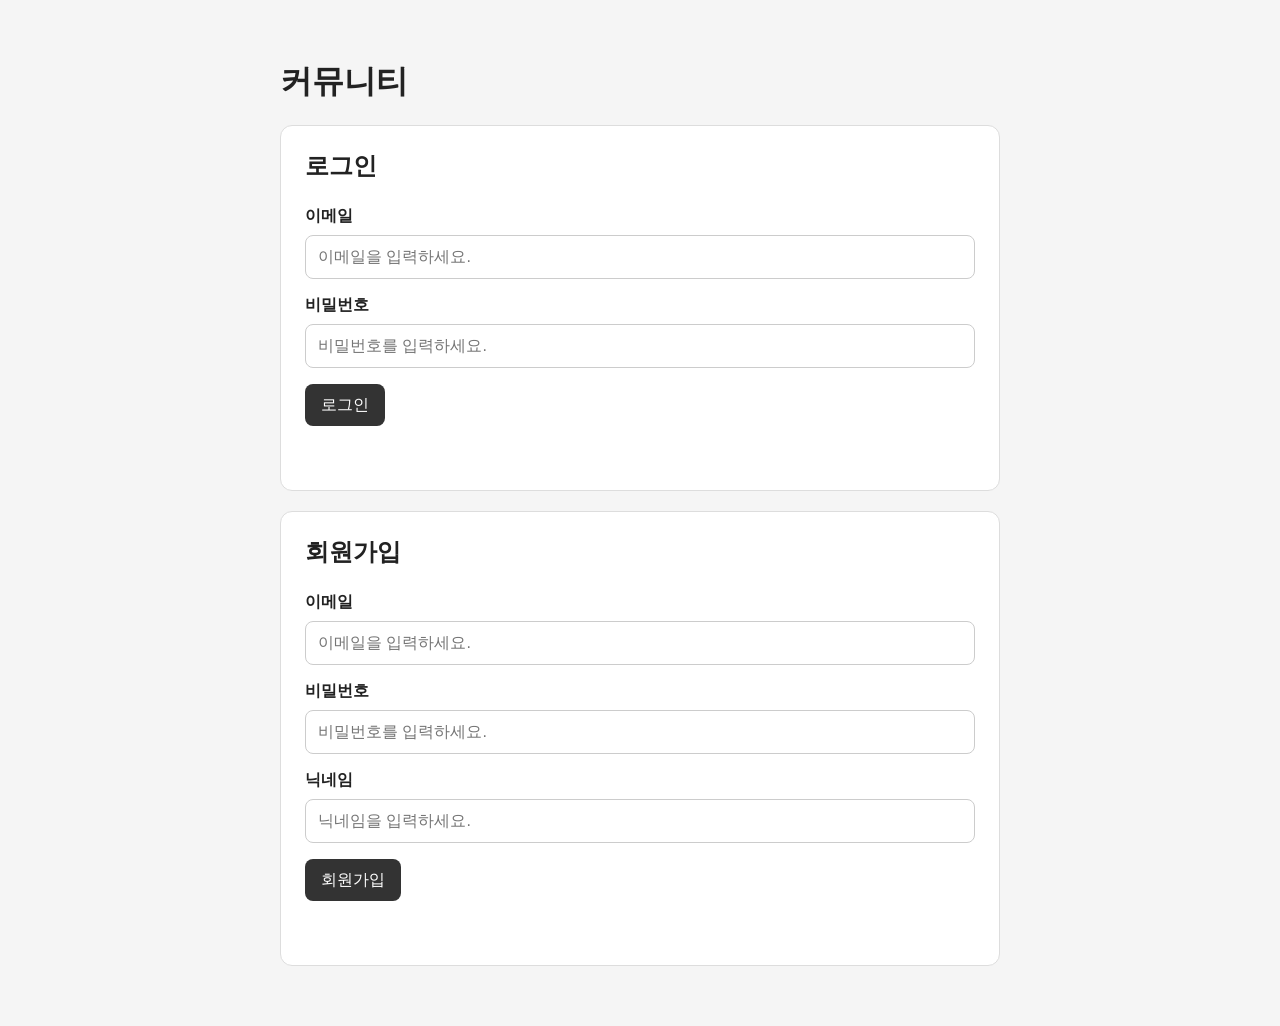
<file: community_frontend/index.html>
<!doctype html>
<html lang="ko">
  <head>
    <meta charset="UTF-8" />
    <meta name="viewport" content="width=device-width, initial-scale=1.0" />

    <title>로그인 및 회원가입</title>

    <link rel="stylesheet" href="./css/style.css" />
  </head>

  <body>
    <main class="container">
      <h1>커뮤니티</h1>

      <section class="card">
        <h2>로그인</h2>

        <form id="login-form">
          <div class="form-group">
            <label for="login-email">이메일</label>
            <input
              id="login-email"
              type="email"
              placeholder="이메일을 입력하세요."
              required
            />
          </div>

          <div class="form-group">
            <label for="login-password">비밀번호</label>
            <input
              id="login-password"
              type="password"
              placeholder="비밀번호를 입력하세요."
              required
            />
          </div>

          <button type="submit">로그인</button>
        </form>

        <p id="login-message" class="message"></p>
      </section>

      <section class="card">
        <h2>회원가입</h2>

        <form id="signup-form">
          <div class="form-group">
            <label for="signup-email">이메일</label>
            <input
              id="signup-email"
              type="email"
              placeholder="이메일을 입력하세요."
              required
            />
          </div>

          <div class="form-group">
            <label for="signup-password">비밀번호</label>
            <input
              id="signup-password"
              type="password"
              placeholder="비밀번호를 입력하세요."
              required
            />
          </div>

          <div class="form-group">
            <label for="signup-nickname">닉네임</label>
            <input
              id="signup-nickname"
              type="text"
              placeholder="닉네임을 입력하세요."
              required
            />
          </div>

          <button type="submit">회원가입</button>
        </form>

        <p id="signup-message" class="message"></p>
      </section>
    </main>

    <script src="./js/auth.js"></script>
  </body>
</html>
</file>
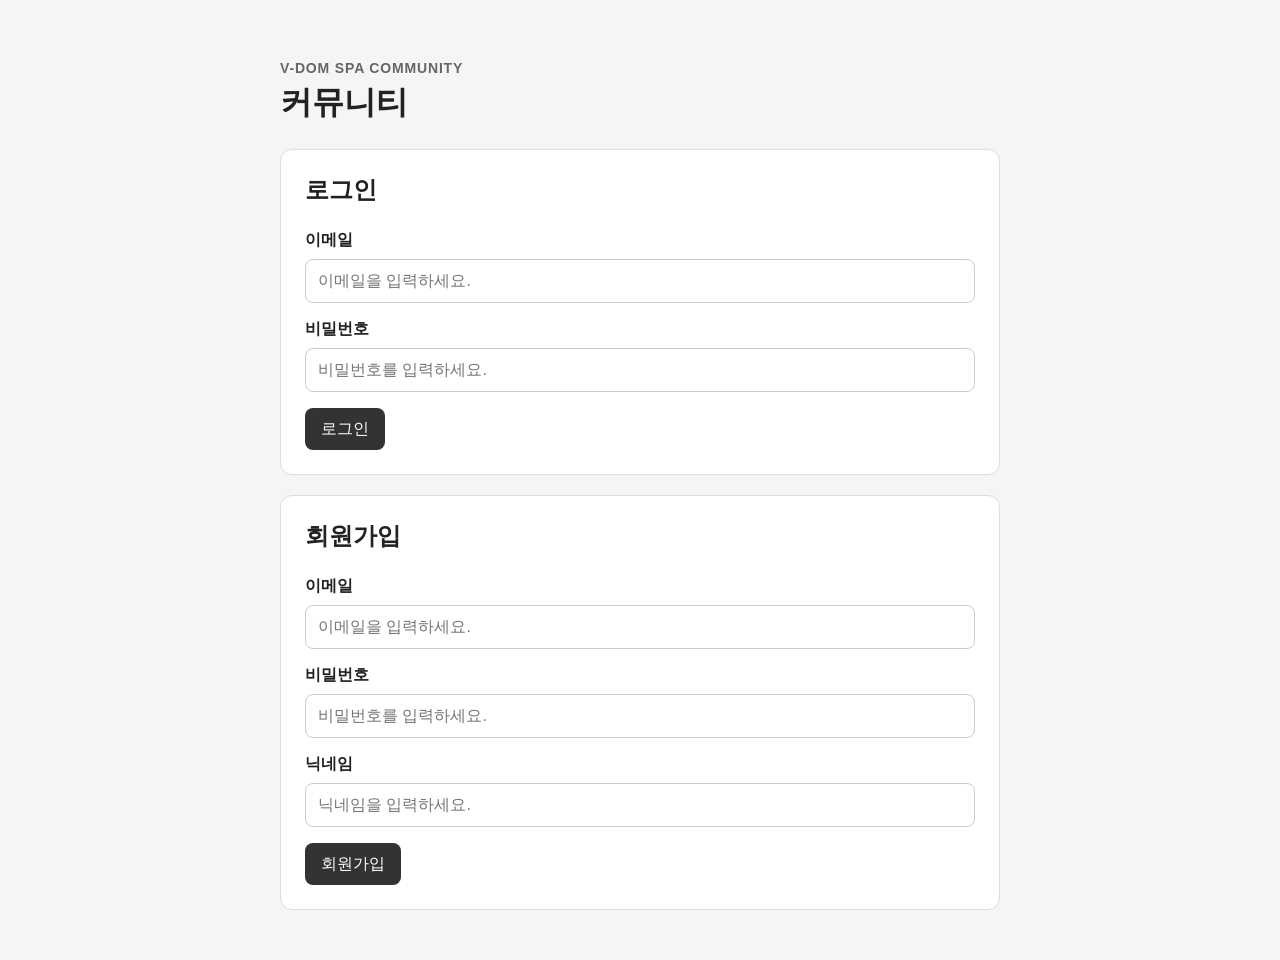
<file: community_vdom/index.html>
<!doctype html>
<html lang="ko">
  <head>
    <meta charset="UTF-8" />

    <meta name="viewport" content="width=device-width, initial-scale=1.0" />

    <title>V-DOM 커뮤니티</title>

    <link rel="stylesheet" href="./css/style.css" />
  </head>

  <body>
    <div id="app"></div>

    <script type="module" src="./js/app.js"></script>
  </body>
</html>
</file>
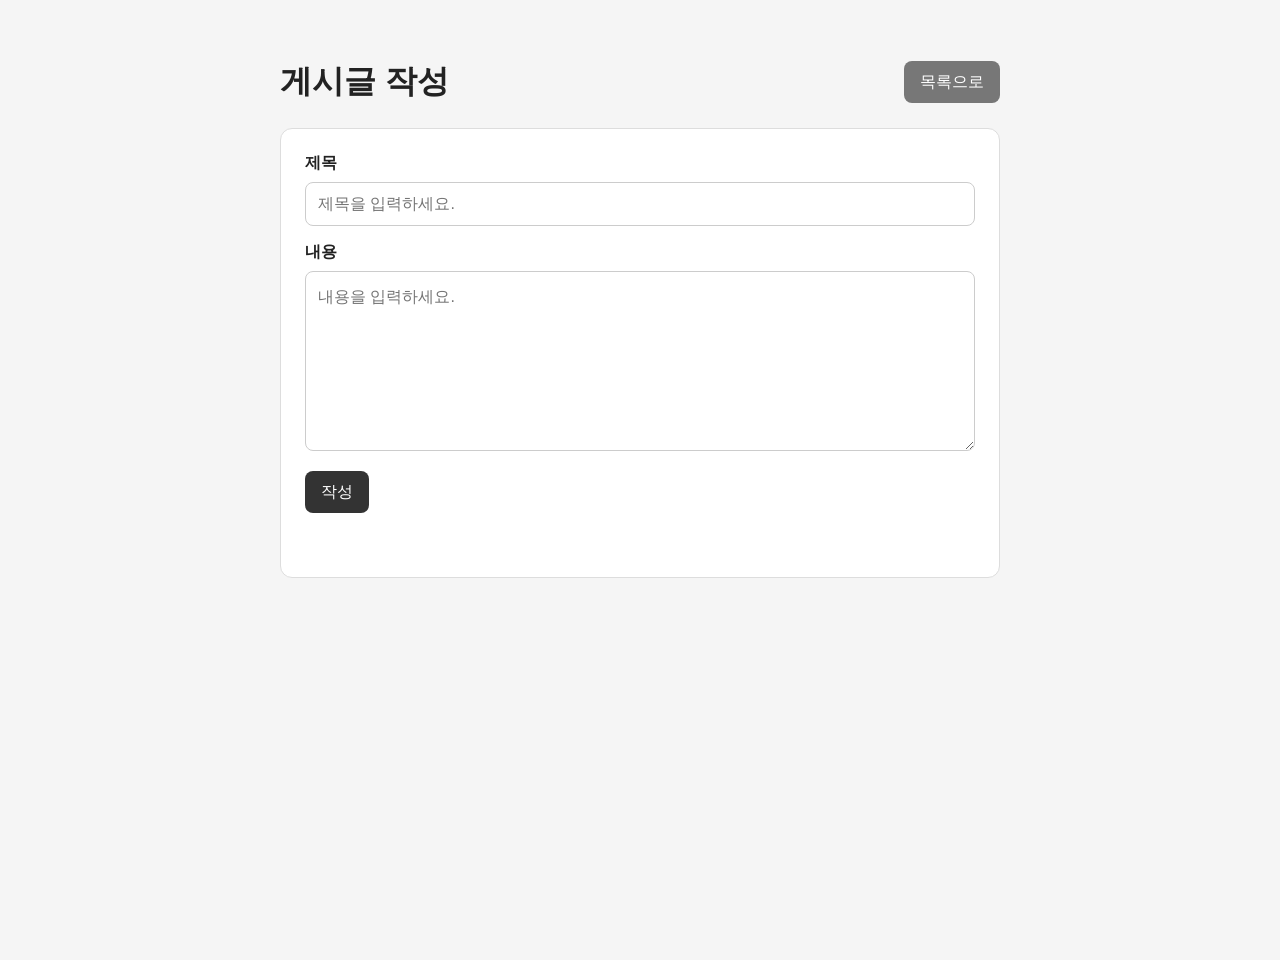
<file: community_frontend/post_create.html>
<!doctype html>
<html lang="ko">
  <head>
    <meta charset="UTF-8" />
    <meta name="viewport" content="width=device-width, initial-scale=1.0" />

    <title>게시글 작성</title>

    <link rel="stylesheet" href="./css/style.css" />
  </head>

  <body>
    <main class="container">
      <header class="page-header">
        <h1>게시글 작성</h1>

        <a class="button-link secondary-button" href="./posts.html">
          목록으로
        </a>
      </header>

      <section class="card">
        <form id="create-form">
          <div class="form-group">
            <label for="create-title">제목</label>
            <input
              id="create-title"
              type="text"
              placeholder="제목을 입력하세요."
              required
            />
          </div>

          <div class="form-group">
            <label for="create-content">내용</label>
            <textarea
              id="create-content"
              placeholder="내용을 입력하세요."
              required
            ></textarea>
          </div>

          <button type="submit">작성</button>
        </form>

        <p id="create-message" class="message"></p>
      </section>
    </main>

    <script src="./js/post_create.js"></script>
  </body>
</html>
</file>
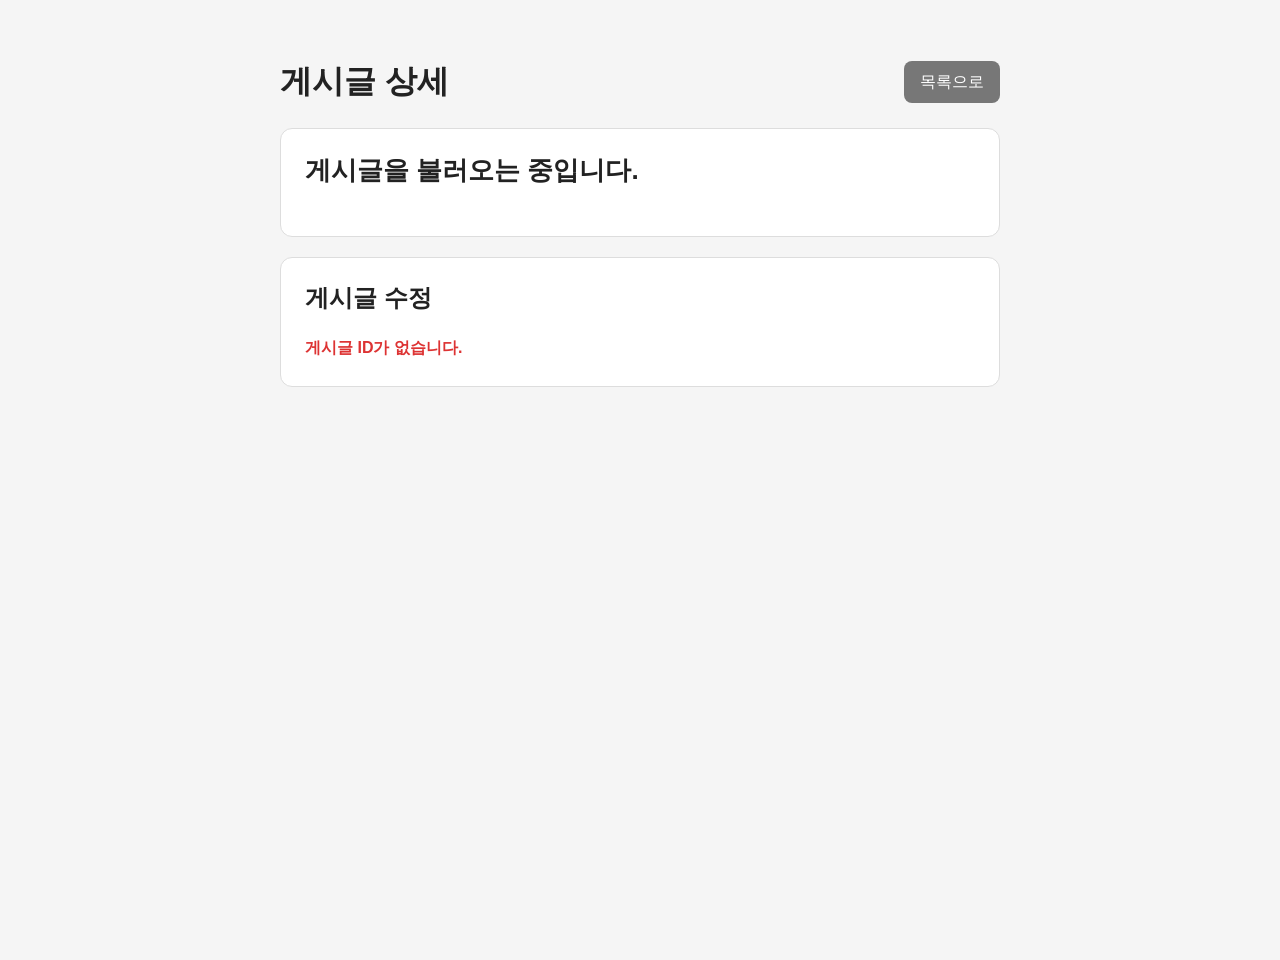
<file: community_frontend/post_detail.html>
<!doctype html>
<html lang="ko">
  <head>
    <meta charset="UTF-8" />

    <meta name="viewport" content="width=device-width, initial-scale=1.0" />

    <title>게시글 상세</title>

    <link rel="stylesheet" href="./css/style.css" />
  </head>

  <body>
    <main class="container">
      <!-- 페이지 상단 -->
      <header class="page-header">
        <h1>게시글 상세</h1>

        <a class="button-link secondary-button" href="./posts.html">
          목록으로
        </a>
      </header>

      <!-- 게시글 상세 내용 -->
      <section class="card post-detail-card">
        <h2 id="post-title">게시글을 불러오는 중입니다.</h2>

        <p id="post-author" class="post-meta"></p>

        <p id="post-content"></p>
      </section>

      <!-- 게시글 수정 -->
      <section class="card">
        <h2>게시글 수정</h2>

        <form id="update-form">
          <div class="form-group">
            <label for="update-title"> 제목 </label>

            <input
              id="update-title"
              name="title"
              type="text"
              maxlength="255"
              placeholder="수정할 제목을 입력하세요."
              required
            />
          </div>

          <div class="form-group">
            <label for="update-content"> 내용 </label>

            <textarea
              id="update-content"
              name="content"
              placeholder="수정할 내용을 입력하세요."
              required
            ></textarea>
          </div>

          <div class="button-group">
            <button type="submit">수정</button>

            <button id="delete-button" class="danger-button" type="button">
              삭제
            </button>
          </div>
        </form>

        <p id="detail-message" class="message" aria-live="polite"></p>
      </section>
    </main>

    <!-- 게시글 삭제 확인 모달 -->
    <dialog
      id="delete-dialog"
      class="delete-dialog"
      aria-labelledby="delete-dialog-title"
      aria-describedby="delete-dialog-description"
    >
      <div class="delete-dialog-content">
        <h2 id="delete-dialog-title">게시글을 삭제하시겠습니까?</h2>

        <p id="delete-dialog-description">삭제한 내용은 복구할 수 없습니다.</p>

        <div class="delete-dialog-buttons">
          <button
            id="cancel-delete-button"
            class="secondary-button"
            type="button"
          >
            취소
          </button>

          <button
            id="confirm-delete-button"
            class="danger-button"
            type="button"
          >
            확인
          </button>
        </div>
      </div>
    </dialog>

    <script src="./js/post_detail.js"></script>
  </body>
</html>
</file>
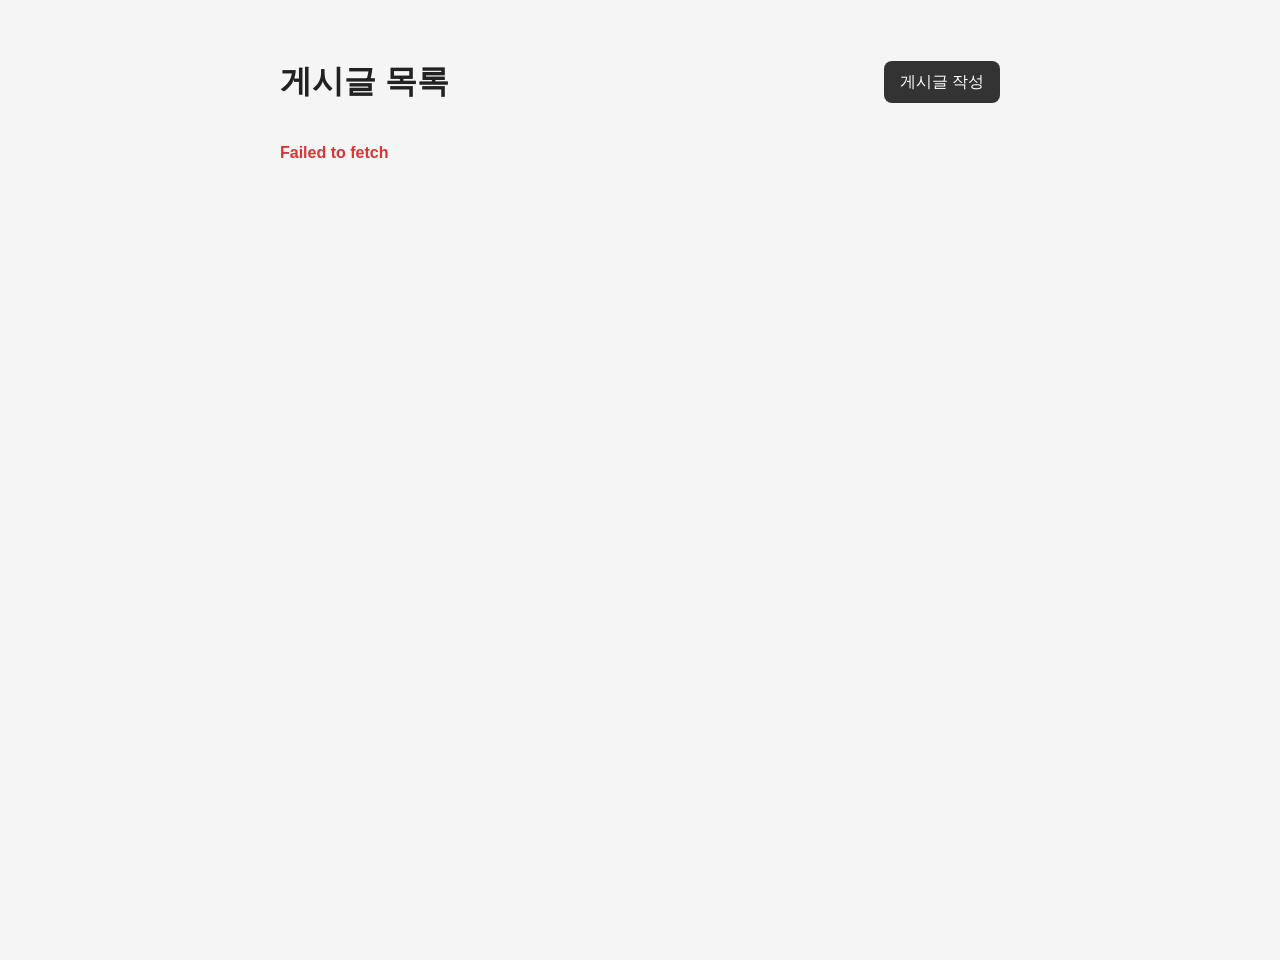
<file: community_frontend/posts.html>
<!doctype html>
<html lang="ko">
  <head>
    <meta charset="UTF-8" />
    <meta name="viewport" content="width=device-width, initial-scale=1.0" />

    <title>게시글 목록</title>

    <link rel="stylesheet" href="./css/style.css" />
  </head>

  <body>
    <main class="container">
      <header class="page-header">
        <h1>게시글 목록</h1>

        <a class="button-link" href="./post_create.html">게시글 작성</a>
      </header>

      <section id="post-list" class="post-list">
        <p>게시글을 불러오는 중입니다.</p>
      </section>

      <p id="posts-message" class="message"></p>
    </main>

    <script src="./js/posts.js"></script>
  </body>
</html>
</file>
<file: community_frontend/css/style.css>
/* 전체 요소 기본 설정 */
* {
  box-sizing: border-box;
}

html {
  font-size: 16px;
}

body {
  margin: 0;
  min-height: 100vh;

  background-color: #f5f5f5;
  color: #222;

  font-family: Arial, "Apple SD Gothic Neo", "Noto Sans KR", sans-serif;
}

button,
input,
textarea {
  font: inherit;
}

button,
a {
  -webkit-tap-highlight-color: transparent;
}

a {
  color: inherit;
  text-decoration: none;
}

/* 공통 레이아웃 */
.container {
  width: min(calc(100% - 32px), 720px);
  margin: 60px auto;
}

.page-header {
  display: flex;
  align-items: center;
  justify-content: space-between;
  gap: 20px;

  margin-bottom: 24px;
}

.page-header h1 {
  margin: 0;
  font-size: 32px;
}

/* 카드 */
.card {
  padding: 24px;
  margin-bottom: 20px;

  background-color: #fff;
  border: 1px solid #ddd;
  border-radius: 12px;
}

.card h2 {
  margin-top: 0;
  margin-bottom: 24px;
}

/* 게시글 상세 */
.post-detail-card h2 {
  margin-bottom: 12px;
  font-size: 26px;
}

.post-meta {
  margin: 0 0 24px;

  color: #666;
  font-size: 14px;
}

#post-content {
  margin: 0;

  line-height: 1.7;
  white-space: pre-wrap;
  overflow-wrap: anywhere;
}

/* 폼 */
.form-group {
  margin-bottom: 16px;
}

.form-group label {
  display: block;

  margin-bottom: 8px;

  font-weight: 700;
}

.form-group input,
.form-group textarea {
  width: 100%;
  padding: 12px;

  color: #222;
  background-color: #fff;

  border: 1px solid #ccc;
  border-radius: 8px;

  outline: none;

  transition:
    border-color 0.2s,
    box-shadow 0.2s;
}

.form-group input:focus,
.form-group textarea:focus {
  border-color: #333;

  box-shadow: 0 0 0 3px rgba(51, 51, 51, 0.12);
}

.form-group textarea {
  min-height: 180px;

  line-height: 1.6;

  resize: vertical;
}

/* 버튼 */
.button-group {
  display: flex;
  gap: 10px;

  margin-top: 20px;
}

button,
.button-link {
  display: inline-flex;
  align-items: center;
  justify-content: center;

  min-height: 42px;
  padding: 10px 16px;

  color: #fff;
  background-color: #333;

  border: none;
  border-radius: 8px;

  cursor: pointer;

  transition:
    opacity 0.2s,
    transform 0.1s;
}

button:hover,
.button-link:hover {
  opacity: 0.85;
}

button:active,
.button-link:active {
  transform: translateY(1px);
}

button:focus-visible,
.button-link:focus-visible {
  outline: 3px solid rgba(47, 111, 213, 0.35);
  outline-offset: 2px;
}

button:disabled {
  cursor: not-allowed;
  opacity: 0.55;
}

.secondary-button {
  background-color: #777;
}

.danger-button {
  background-color: #b63838;
}

/* 게시글 목록 */
.post-list {
  display: grid;
  gap: 16px;
}

.post-item {
  padding: 20px;

  background-color: #fff;

  border: 1px solid #ddd;
  border-radius: 12px;

  cursor: pointer;

  transition:
    border-color 0.2s,
    transform 0.2s,
    box-shadow 0.2s;
}

.post-item:hover {
  border-color: #888;

  transform: translateY(-2px);

  box-shadow: 0 6px 18px rgba(0, 0, 0, 0.06);
}

.post-item h2 {
  margin: 0 0 10px;

  font-size: 20px;
}

.post-item p {
  overflow-wrap: anywhere;
}

/* 상태 메시지 */
.message {
  min-height: 24px;
  margin: 16px 0 0;

  font-weight: 700;
}

.error-message {
  color: #d33;
}

.success-message {
  color: #16803c;
}

/* 삭제 모달 */
.delete-dialog {
  width: min(calc(100% - 32px), 420px);
  padding: 0;

  background: transparent;

  border: none;
  border-radius: 16px;

  box-shadow: 0 16px 50px rgba(0, 0, 0, 0.3);
}

.delete-dialog::backdrop {
  background-color: rgba(0, 0, 0, 0.52);
}

.delete-dialog-content {
  padding: 28px;

  background-color: #fff;
  border-radius: 16px;
}

.delete-dialog-content h2 {
  margin: 0 0 12px;

  font-size: 22px;
  line-height: 1.4;
}

.delete-dialog-content p {
  margin: 0;

  color: #666;
  line-height: 1.6;
}

.delete-dialog-buttons {
  display: flex;
  justify-content: flex-end;
  gap: 10px;

  margin-top: 28px;
}

.delete-dialog-buttons button {
  min-width: 90px;
}

/* 모바일 화면 */
@media (max-width: 600px) {
  .container {
    width: min(calc(100% - 24px), 720px);
    margin: 32px auto;
  }

  .page-header {
    align-items: flex-start;
  }

  .page-header h1 {
    font-size: 27px;
  }

  .card {
    padding: 20px;
  }

  .button-group {
    flex-wrap: wrap;
  }

  .delete-dialog-content {
    padding: 24px 20px;
  }

  .delete-dialog-buttons {
    display: grid;
    grid-template-columns: 1fr 1fr;
  }

  .delete-dialog-buttons button {
    width: 100%;
  }
}
</file>
<file: community_vdom/css/style.css>
* {
  box-sizing: border-box;
}

html {
  font-size: 16px;
}

body {
  margin: 0;
  min-height: 100vh;

  color: #222;
  background-color: #f5f5f5;

  font-family: Arial, "Apple SD Gothic Neo", "Noto Sans KR", sans-serif;
}

button,
input,
textarea {
  font: inherit;
}

button {
  -webkit-tap-highlight-color: transparent;
}

#app {
  min-height: 100vh;
}

.container {
  width: min(calc(100% - 32px), 720px);

  margin: 60px auto;
}

.page-header {
  display: flex;
  align-items: center;
  justify-content: space-between;
  gap: 20px;

  margin-bottom: 24px;
}

.page-header h1 {
  margin: 0;

  font-size: 32px;
}

.eyebrow {
  margin: 0 0 5px;

  color: #666;

  font-size: 14px;
  font-weight: 700;

  letter-spacing: 0.06em;
  text-transform: uppercase;
}

.header-buttons {
  display: flex;
  gap: 10px;
}

.card {
  padding: 24px;
  margin-bottom: 20px;

  background-color: #fff;

  border: 1px solid #ddd;
  border-radius: 12px;
}

.card h2 {
  margin-top: 0;
  margin-bottom: 24px;
}

.form-group {
  margin-bottom: 16px;
}

.form-group label {
  display: block;

  margin-bottom: 8px;

  font-weight: 700;
}

.form-group input,
.form-group textarea {
  width: 100%;

  padding: 12px;

  color: #222;
  background-color: #fff;

  border: 1px solid #ccc;
  border-radius: 8px;

  outline: none;

  transition:
    border-color 0.2s,
    box-shadow 0.2s;
}

.form-group input:focus,
.form-group textarea:focus {
  border-color: #333;

  box-shadow: 0 0 0 3px rgba(51, 51, 51, 0.12);
}

.form-group textarea {
  min-height: 180px;

  line-height: 1.6;

  resize: vertical;
}

button {
  display: inline-flex;
  align-items: center;
  justify-content: center;

  min-height: 42px;
  padding: 10px 16px;

  color: #fff;
  background-color: #333;

  border: none;
  border-radius: 8px;

  cursor: pointer;

  transition:
    opacity 0.2s,
    transform 0.1s;
}

button:hover {
  opacity: 0.84;
}

button:active {
  transform: translateY(1px);
}

button:focus-visible,
.post-item:focus-visible {
  outline: 3px solid rgba(47, 111, 213, 0.35);

  outline-offset: 3px;
}

button:disabled {
  cursor: not-allowed;
  opacity: 0.55;
}

.secondary-button {
  background-color: #777;
}

.danger-button {
  background-color: #b63838;
}

.button-group {
  display: flex;
  flex-wrap: wrap;
  gap: 10px;

  margin-top: 20px;
}

.post-list {
  display: grid;
  gap: 16px;
}

.post-item {
  padding: 20px;

  background-color: #fff;

  border: 1px solid #ddd;
  border-radius: 12px;

  cursor: pointer;

  transition:
    border-color 0.2s,
    transform 0.2s,
    box-shadow 0.2s;
}

.post-item:hover {
  border-color: #888;

  transform: translateY(-2px);

  box-shadow: 0 6px 18px rgba(0, 0, 0, 0.06);
}

.post-item h2 {
  margin: 0 0 12px;

  font-size: 21px;
}

.post-preview {
  margin: 0 0 16px;

  line-height: 1.6;

  overflow-wrap: anywhere;
}

.post-meta {
  margin: 0;

  color: #666;
  font-size: 14px;
}

.post-detail-card h2 {
  margin-bottom: 12px;

  font-size: 27px;
}

.post-detail-card .post-meta {
  margin-bottom: 24px;
}

.post-content {
  margin: 0;

  line-height: 1.7;

  white-space: pre-wrap;
  overflow-wrap: anywhere;
}

.empty-state {
  text-align: center;
}

.empty-state p {
  margin: 0;

  color: #666;
}

.loading-message {
  padding: 20px;

  text-align: center;
}

.message {
  min-height: 24px;
  margin: 16px 0 0;

  font-weight: 700;
}

.success-message {
  color: #16803c;
}

.error-message {
  color: #d33;
}

/* V-DOM 조건부 렌더링으로 생성되는 삭제 모달 */
.modal-backdrop {
  position: fixed;
  inset: 0;
  z-index: 1000;

  display: flex;
  align-items: center;
  justify-content: center;

  padding: 16px;

  background-color: rgba(0, 0, 0, 0.52);
}

.modal-card {
  width: min(100%, 420px);

  padding: 28px;

  background-color: #fff;

  border-radius: 16px;

  box-shadow: 0 16px 50px rgba(0, 0, 0, 0.3);
}

.modal-card h2 {
  margin: 0 0 12px;

  font-size: 22px;
  line-height: 1.4;
}

.modal-card p {
  margin: 0;

  color: #666;
  line-height: 1.6;
}

.modal-buttons {
  display: flex;
  justify-content: flex-end;
  gap: 10px;

  margin-top: 28px;
}

.modal-buttons button {
  min-width: 90px;
}

@media (max-width: 600px) {
  .container {
    width: min(calc(100% - 24px), 720px);

    margin: 32px auto;
  }

  .page-header {
    align-items: flex-start;
  }

  .page-header h1 {
    font-size: 27px;
  }

  .header-buttons {
    flex-direction: column;
  }

  .card {
    padding: 20px;
  }

  .modal-card {
    padding: 24px 20px;
  }

  .modal-buttons {
    display: grid;
    grid-template-columns: 1fr 1fr;
  }

  .modal-buttons button {
    width: 100%;
  }
}
</file>
